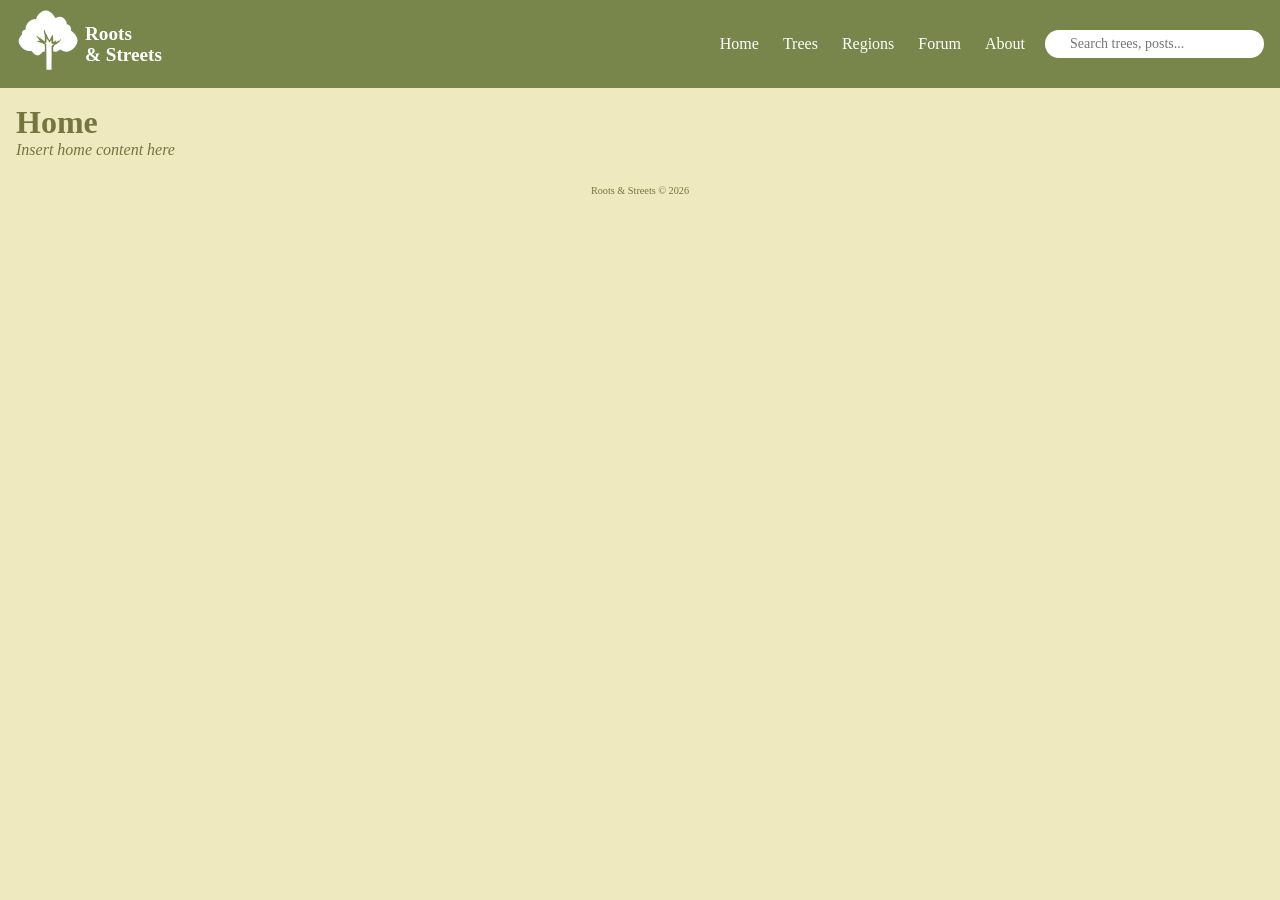
<file: home/index.html>
<!DOCTYPE html>
<html lang="en">
<head>
<meta charset="UTF-8">
<meta name="viewport" content="width=device-width, initial-scale=1">
	<title>Roots & Streets</title>
	<link rel="icon" type="image/png" sizes="32x32" href="../assets/logo_32x32.png">
	<link rel="icon" type="image/png" sizes="16x16" href="../assets/logo_16x16.png">
	
	<link href="https://cdn.jsdelivr.net/npm/bootstrap-icons/font/bootstrap-icons.css" rel="stylesheet">
	<link rel="stylesheet" href="../includes/styles.css">
</head>
<body>

<!-- Header placeholder -->
<div id="header-placeholder"></div>

<div class="content-container">
	<h1>Home</h1>
	<p style='font-style: italic;'>Insert home content here</p>
</div>

<script src="../includes/script.js"></script>

<footer>Roots & Streets © 2026</footer>
</body>
</html>
</file>
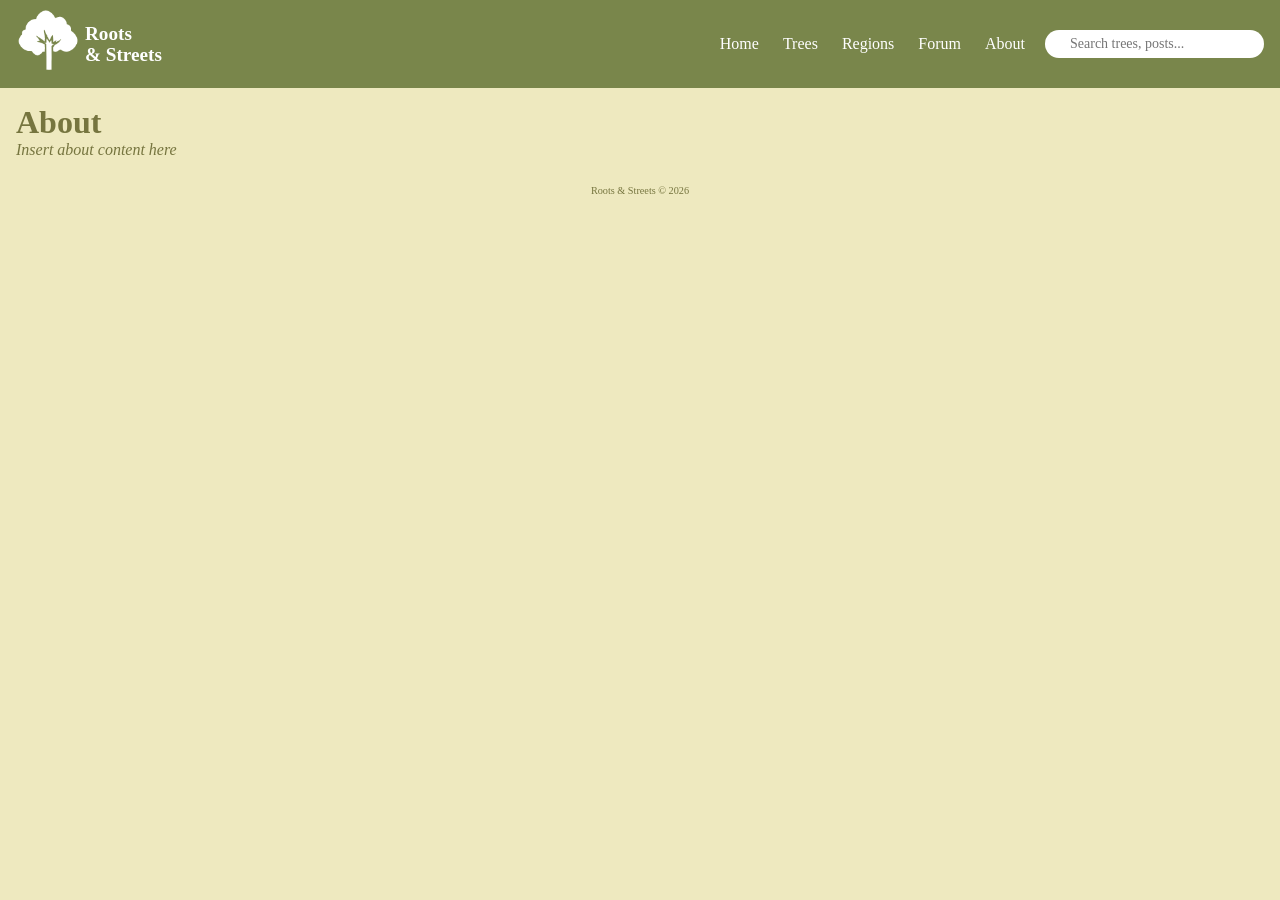
<file: about/about.html>
<!DOCTYPE html>
<html lang="en">
<head>
    <meta charset="UTF-8">
    <meta name="viewport" content="width=device-width, initial-scale=1.0">
    <title>About - Roots & Streets</title>
    <link rel="icon" type="image/png" sizes="32x32" href="../assets/logo_32x32.png">
	<link rel="icon" type="image/png" sizes="16x16" href="../assets/logo_16x16.png">
	
	<link href="https://cdn.jsdelivr.net/npm/bootstrap-icons/font/bootstrap-icons.css" rel="stylesheet">
	<link rel="stylesheet" href="../includes/styles.css">
</head>
<body>

<!-- Header placeholder -->
<div id="header-placeholder"></div>

<div class="content-container">
	<h1>About</h1>
	<p style='font-style: italic;'>Insert about content here</p>
</div>

<script src="../includes/script.js"></script>

<footer>Roots & Streets © 2026</footer>
</body>
</html>
</file>
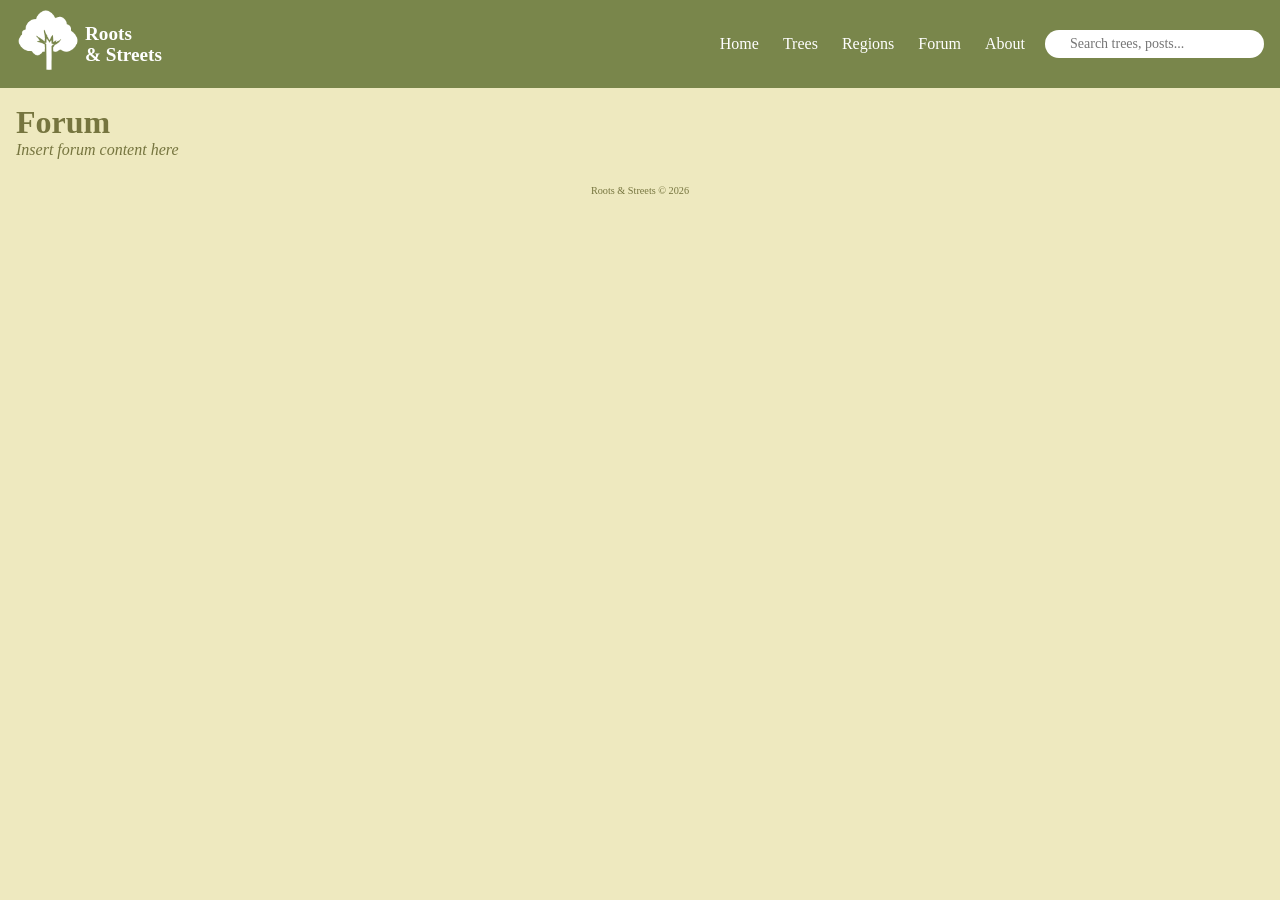
<file: forum/forum.html>
<!DOCTYPE html>
<html lang="en">
<head>
    <meta charset="UTF-8">
    <meta name="viewport" content="width=device-width, initial-scale=1.0">
    <title>Forum - Roots & Streets</title>
    <link rel="icon" type="image/png" sizes="32x32" href="../assets/logo_32x32.png">
	<link rel="icon" type="image/png" sizes="16x16" href="../assets/logo_16x16.png">
	
	<link href="https://cdn.jsdelivr.net/npm/bootstrap-icons/font/bootstrap-icons.css" rel="stylesheet">
	<link rel="stylesheet" href="../includes/styles.css">
</head>
<body>

<!-- Header placeholder -->
<div id="header-placeholder"></div>

<div class="content-container">
	<h1>Forum</h1>
	<p style='font-style: italic;'>Insert forum content here</p>
</div>

<script src="../includes/script.js"></script>

<footer>Roots & Streets © 2026</footer>
</body>
</html>
</file>
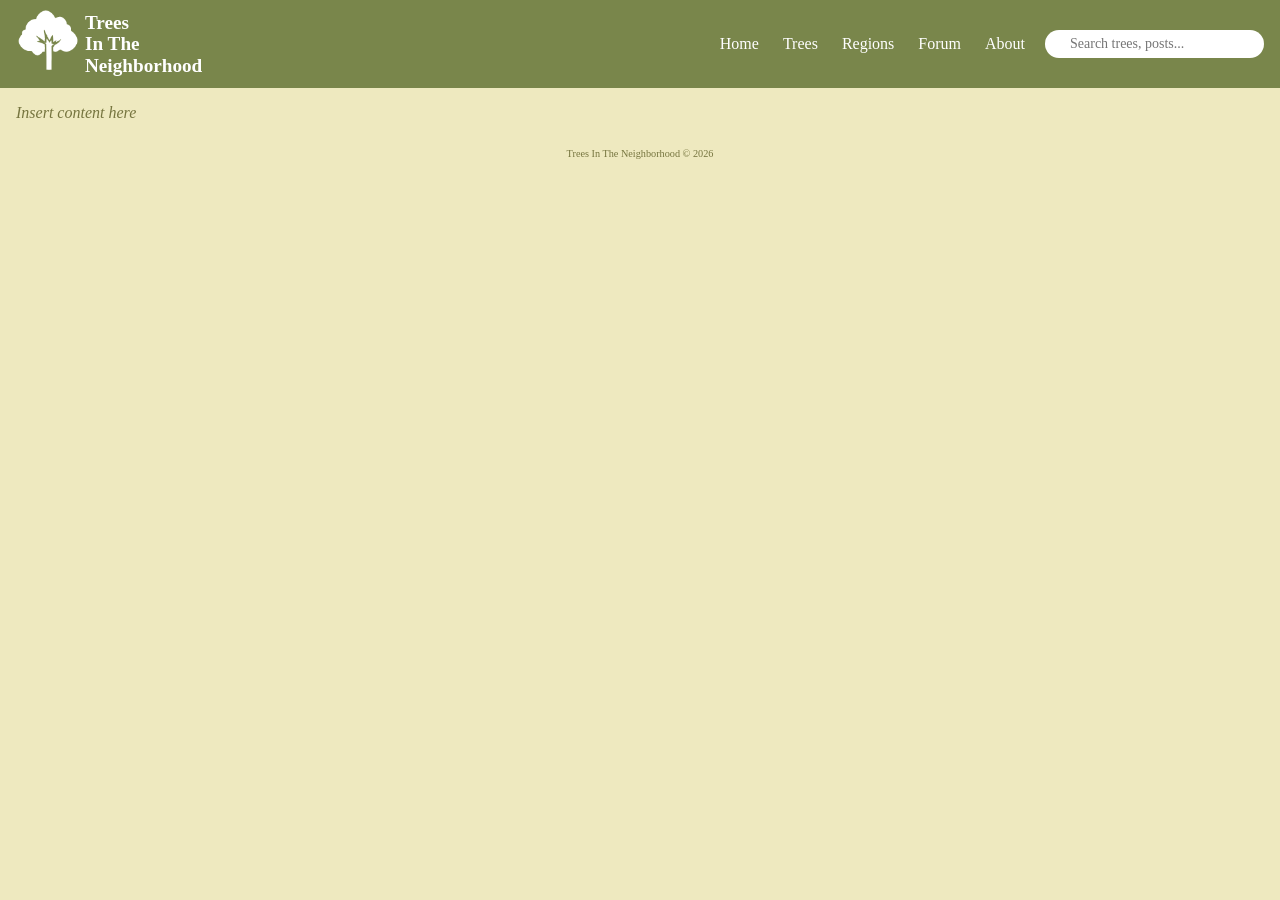
<file: home/home.html>
<!DOCTYPE html>
<html lang="en">
<head>
<meta charset="UTF-8">
<meta name="viewport" content="width=device-width, initial-scale=1">
	<title>Trees In The Neighborhood</title>
	<link rel="icon" type="image/png" sizes="32x32" href="../assets/logo_32x32.png">
	<link rel="icon" type="image/png" sizes="16x16" href="../assets/logo_16x16.png">
	
	<link href="https://cdn.jsdelivr.net/npm/bootstrap-icons/font/bootstrap-icons.css" rel="stylesheet">
	<link rel="stylesheet" href="../includes/styles.css">
</head>
<body>

<!-- DESKTOP HEADER -->

<header class="desktop-header">
	<div class="header-left">
	
		<h1 class='header-title'>
		
			<div class="logo">
			  <img src="../assets/logo.png" alt="Trees In The Neigborhood">
			</div>
			
			<div class="title-text">
				<span class='layer'>Trees</span>
				<span class='layer'>In The</span>	
				<span class='layer'>Neighborhood</span>
			</div>
		</h1>
	</div>
	
	<div class="header-right">
		<nav>
			<a href="#">Home</a>
			<a href="#">Trees</a>
			<a href="#">Regions</a>
			<a href="#">Forum</a>
			<a href="#">About</a>
		</nav>
		
		<div class="search-bar">
			<input type="text" placeholder="Search trees, posts..." >
		</div>
	</div>
</header>

<!-- MOBILE HEADER -->

<header class="mobile-header">
	<div class="header-left">
		<div id="mySidenav" class="sidenav">
			<a href="javascript:void(0)" class="closebtn" onclick="closeNav()">&times;</a>
			<div class='logo-nav'>
				<img src="../assets/logo.png" alt="Trees In The Neigborhood">
			</div>
			<a href="#">Home</a>
			<a href="#">Trees</a>
			<a href="#">Regions</a>
			<a href="#">Forum</a>
			<a href="#">About</a>
			<a href="#">Login</a>
			<a href="#">Register</a>
		</div>
		
		<div class='header-title'>	
			<span style='font-size: 30px; margin-right:5px;' onclick="openNav()"><i class="bi bi-list"></i></span>
			<div class="logo">
			  <img src="../assets/logo.png" alt="Trees In The Neigborhood">
			</div>
			
			<div class="title-text">
				<span class='layer'>Trees</span>
				<span class='layer'>In The</span>	
				<span class='layer'>Neighborhood</span>
			</div>
		</div>
	</div>
	
	<div class="header-right">
		<button class='search-icon'><i class="bi bi-search"></i></button>
	</div>
</header>

<div class="content-container">
	<span style='font-style: italic;'>Insert content here</span>
</div>

<script>
	function openNav() {
	  document.getElementById("mySidenav").style.width = "250px";
	}
	function closeNav() {
	  document.getElementById("mySidenav").style.width = "0";
	}
</script>

<footer>Trees In The Neighborhood © 2026</footer>
</body>
</html>
</file>
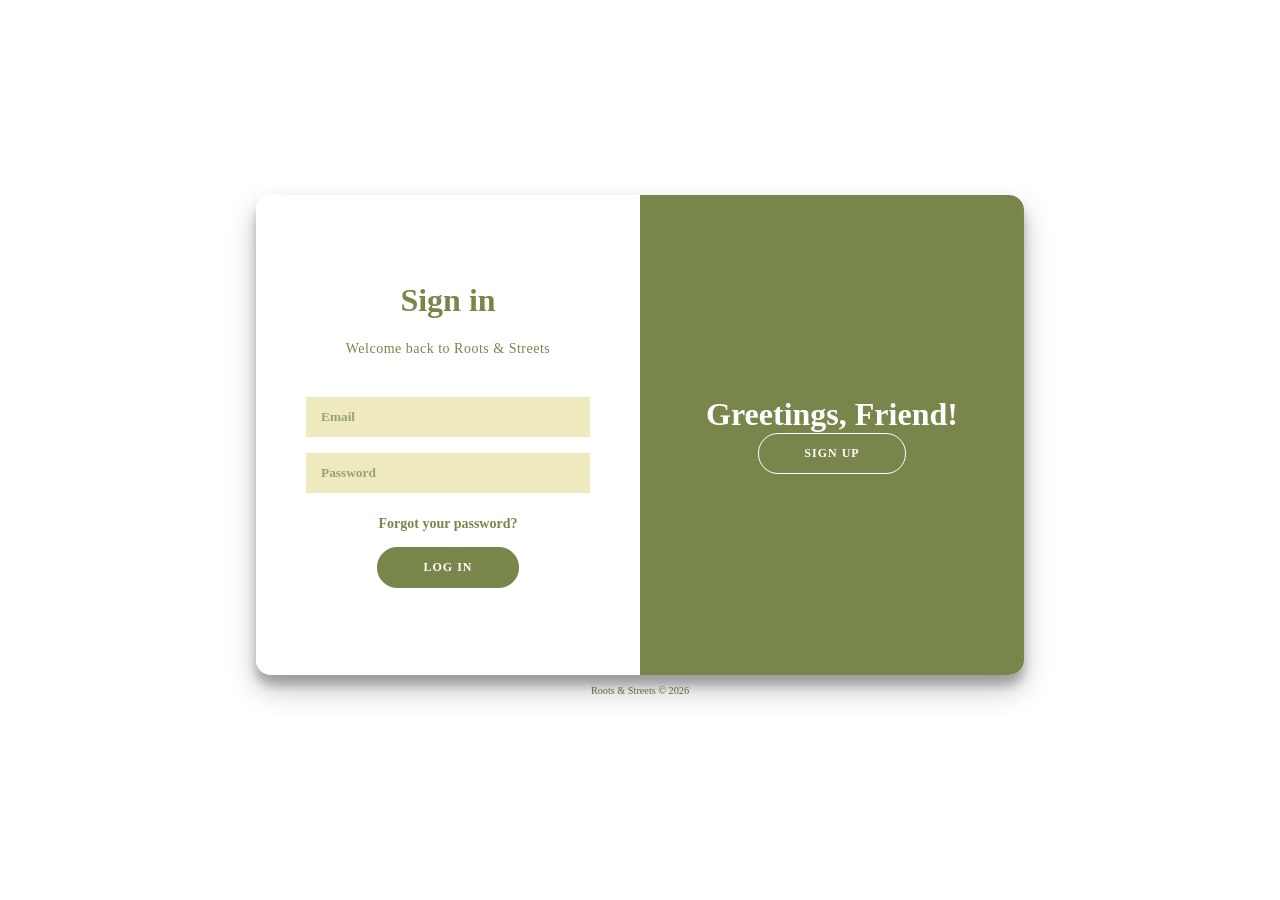
<file: home/login.html>
<!DOCTYPE html>
<html lang="en">
<head>
    <meta charset="UTF-8">
    <meta name="viewport" content="width=device-width, initial-scale=1">
    <title>Roots & Streets - Access</title>
    
    <link rel="icon" type="image/png" sizes="32x32" href="../assets/logo_32x32.png">
    <link rel="icon" type="image/png" sizes="16x16" href="../assets/logo_16x16.png">
    <link href="https://cdn.jsdelivr.net/npm/bootstrap-icons/font/bootstrap-icons.css" rel="stylesheet">
    
    <link rel="stylesheet" href="../includes/styles.css">
    
    <link rel="stylesheet" href="../includes/login.css">
</head>
<body>

    <div class="container" id="container">
        <div class="form-container sign-up-container">
            <form action="#">
                <h1>Create Account</h1>
                <p>Use your email for registration</p>
                <input type="text" placeholder="Name" />
                <input type="email" placeholder="Email" />
                <input type="password" placeholder="Password" />
                <button>Sign Up</button>
            </form>
        </div>

        <div class="form-container sign-in-container">
            <form action="#">
                <h1>Sign in</h1>
                <p>Welcome back to Roots & Streets</p>
                <input type="email" placeholder="Email" />
                <input type="password" placeholder="Password" />
                <a href="#">Forgot your password?</a>
                <button>Log In</button>
            </form>
        </div>

        <div class="overlay-container">
            <div class="overlay">
                <div class="overlay-panel overlay-left">
                    <h1>Welcome Back!</h1>
                    <!-- <p>Discover, Learn, & Explore</p> maya -->
                    <button class="ghost" id="signIn">Log In</button>
                </div>
                <div class="overlay-panel overlay-right">
                    <h1>Greetings, Friend!</h1>
                    <!-- <p>Start Your Adventure</p> u 2 -->
                    <button class="ghost" id="signUp">Sign Up</button>
                </div>
            </div>
        </div>
    </div>

    <footer>Roots & Streets © 2026</footer>

    <script src="../includes/script.js"></script>

    <script>
        const signUpButton = document.getElementById('signUp');
        const signInButton = document.getElementById('signIn');
        const container = document.getElementById('container');

        if(signUpButton && signInButton) {
            signUpButton.addEventListener('click', () => {
                container.classList.add("right-panel-active");
            });

            signInButton.addEventListener('click', () => {
                container.classList.remove("right-panel-active");
            });
        }
    </script>
</body>
</html>
</file>
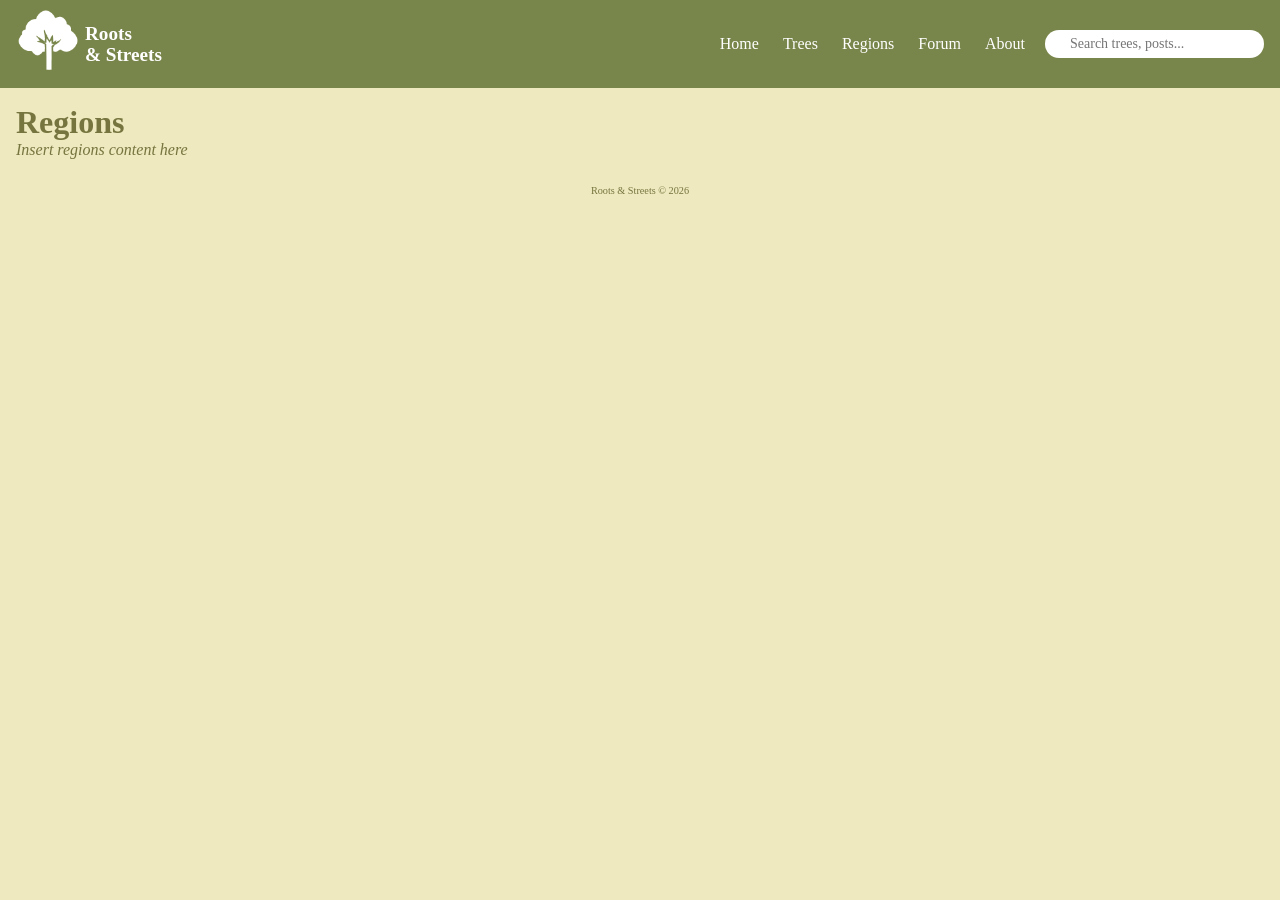
<file: regions/regions.html>
<!DOCTYPE html>
<html lang="en">
<head>
    <meta charset="UTF-8">
    <meta name="viewport" content="width=device-width, initial-scale=1.0">
    <title>Regions - Roots & Streets</title>
    <link rel="icon" type="image/png" sizes="32x32" href="../assets/logo_32x32.png">
	<link rel="icon" type="image/png" sizes="16x16" href="../assets/logo_16x16.png">
	
	<link href="https://cdn.jsdelivr.net/npm/bootstrap-icons/font/bootstrap-icons.css" rel="stylesheet">
	<link rel="stylesheet" href="../includes/styles.css">
</head>
<body>

<!-- Header placeholder -->
<div id="header-placeholder"></div>

<div class="content-container">
	<h1>Regions</h1>
	<p style='font-style: italic;'>Insert regions content here</p>
</div>

<script src="../includes/script.js"></script>

<footer>Roots & Streets © 2026</footer>
</body>
</html>
</file>
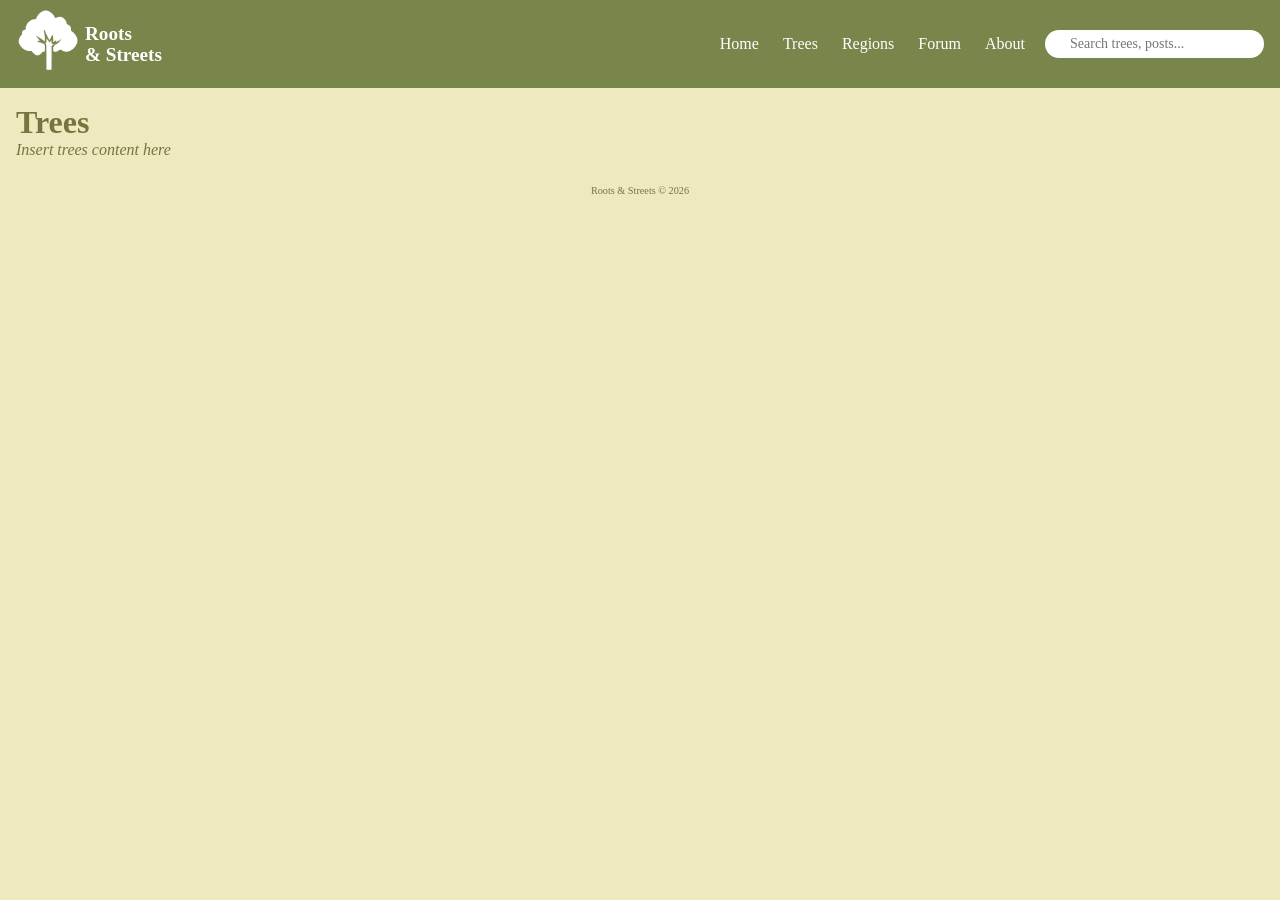
<file: trees/trees.html>
<!DOCTYPE html>
<html lang="en">
<head>
    <meta charset="UTF-8">
    <meta name="viewport" content="width=device-width, initial-scale=1.0">
    <title>Trees - Roots & Streets</title>
    <link rel="icon" type="image/png" sizes="32x32" href="../assets/logo_32x32.png">
	<link rel="icon" type="image/png" sizes="16x16" href="../assets/logo_16x16.png">
	
	<link href="https://cdn.jsdelivr.net/npm/bootstrap-icons/font/bootstrap-icons.css" rel="stylesheet">
	<link rel="stylesheet" href="../includes/styles.css">
</head>
<body>

<!-- Header placeholder -->
<div id="header-placeholder"></div>

<div class="content-container">
	<h1>Trees</h1>
	<p style='font-style: italic;'>Insert trees content here</p>
</div>

<script src="../includes/script.js"></script>

<footer>Roots & Streets © 2026</footer>
</body>
</html>
</file>
<file: includes/styles.css>
* {
	margin: 0;
	padding: 0;
	box-sizing: border-box;
	font-family: "Lucida Fax", "Lucida Bright", serif;
}

body {
	background: #EEE9BF;
	color: #76753f;	
}


/* HEADER STYLES */

	header {
		background: #79864B;
		color: #fff;
		padding: 8px 16px;
		display: flex;
		align-items: center;
		justify-content: space-between;
	}

	.logo img {
		width: 5vw;
		margin-right: 5px;
	}
	
	nav a {
		color: #fff;
		text-decoration: none;
		margin-left: 20px;
	}

	nav a:hover {
		text-decoration: underline;
	}
	
	.header-left {
	  display: flex;
	  align-items: center;
	}
	
	.header-right {
		display: flex;
		align-items: center;
		margin-left: auto;
	}

	.header-title {
	  display: flex;
	  align-items: center;
	}
	
	.title-text {
	  display: flex;
	  flex-direction: column;
	  line-height: 1.1;
	}

	.layer {
		font-size: 1.5vw;
	}

	.search-bar {
		margin-left: 20px;
	}
	
	.search-bar input {
		width: 100%;
		max-width: 400px;
		padding: 6px 25px;
		border-radius: 20px;
		border: none;
		font-size: 14px;
	}
	
	.search-button{
		font-size: 5vw;
	}
	
	.search-icon{
		background: none;
		border: none;
		color: white;
		font-size: 5vw;
		display: flex;
		align-items: center;
		justify-content: center;
		padding: 4px 6px;
		border-radius: 50px;
	}
	
	.search-icon:focus {
	  background: #5f6742;
	}

	/* MOBILE SEARCH BAR */
	.header-search {
		display: none;
		flex: 1;
	}

	.header-search input {
		width: 100%;
		padding: 6px 12px;
		border-radius: 20px;
		border: none;
	}

	/* active state */
	.header-search.active {
		display: block;
	}

	.header-title.hidden {
		display: none;
	}

/* CONTENT STYLES */

	.content-container {
		padding: 16px;
	}

/* FOOTER STYLES */

	footer {
		text-align: center;
		font-size: 0.8vw;
		padding: 10px;
		color: #76753f;
	}
	
/* SIDE NAVIGATION */
	.sidenav {
	  height: 100%;
	  width: 0;
	  position: fixed;
	  z-index: 1;
	  top: 0;
	  left: 0;
	  background-color: #79864B;
	  overflow-x: hidden;
	  padding-top: 60px;
	  transition: 0.5s;
	}

	/* The navigation menu links */
	.sidenav a {
		padding: 8px 8px 8px 32px;
		text-decoration: none;
		font-size: 20px;
		color: white;
		display: block;
		transition: 0.3s;
	}

	.sidenav a:focus {
	  background: #5f6742;
	}

	/* Position and style the close button (top right corner) */
	.sidenav .closebtn {
		position: absolute;
		top: 0;
		right: 25px;
		font-size: 36px;
	}
	
	.closebtn:focus{
		background: #5f6742;
	}
	
	.logo-nav {
		display: flex;
		justify-content: center;
		padding: 10px;
	}
	
	.logo-nav img {
		width: 20vw;
	}

	@media screen and (max-height: 450px) {
	  .sidenav {padding-top: 15px;}
	  .sidenav a {font-size: 18px;}
	}
	
	/* Hide Mobile header on Desktop by default */
	.mobile-header { display: none; }

	/* Header for mobile devices*/
	@media (max-width: 767px) {
		.desktop-header { display: none; }
		.mobile-header { display: flex; }
		
		/* resizing for mobile */
		.logo img {width: 12vw;}
		.layer {font-size: 3vw;}
		footer{font-size: 3vw;}
	}
</file>
<file: includes/login.css>
:root {
    --brand-primary: #79864B;
    --brand-secondary: #EEE9BF;
    --white: #ffffff;
    --transition-speed: 0.6s;
}

/* PAGE SETUP */
* {
    box-sizing: border-box;
}
body {
    background-color: var(--white);
    font-family: "Lucida Fax", "Lucida Bright", serif;
    display: flex;
    justify-content: center;
    align-items: center;
    flex-direction: column;
    height: 100vh;
    margin: 0;
}
h1 {
    font-weight: bold;
    margin: 0;
    color: var(--brand-primary);
}
p {
    font-size: 14px;
    font-weight: 100;
    line-height: 20px;
    letter-spacing: 0.5px;
    margin: 20px 0 30px;
    color: var(--brand-primary);
}
span {
    font-size: 12px;
    color: var(--brand-primary);
}
a {
    color: var(--brand-primary);
    font-size: 14px;
    text-decoration: none;
    margin: 15px 0;
    font-weight: bold;
}
a:hover {
    text-decoration: underline;
}

button {
    border-radius: 20px;
    border: 1px solid var(--brand-primary);
    background-color: var(--brand-primary);
    color: var(--white);
    font-size: 12px;
    font-weight: bold;
    padding: 12px 45px;
    letter-spacing: 1px;
    text-transform: uppercase;
    transition: transform 80ms ease-in;
    cursor: pointer;
    font-family: "Lucida Fax", "Lucida Bright", serif;
}
button:active {
    transform: scale(0.95);
}
button:focus {
    outline: none;
}
button.ghost {
    background-color: transparent;
    border-color: var(--white);
    color: var(--white);
}

/* FORMS */
form {
    background-color: var(--white);
    display: flex;
    align-items: center;
    justify-content: center;
    flex-direction: column;
    padding: 0 50px;
    height: 100%;
    text-align: center;
}

input {
    background-color: var(--brand-secondary);
    border: none;
    padding: 12px 15px;
    margin: 8px 0;
    width: 100%;
    font-family: "Lucida Fax", "Lucida Bright", serif;
    color: var(--brand-primary);
    font-weight: bold;
}

input::placeholder {
    color: var(--brand-primary);
    opacity: 0.7;
}

.container {
    background-color: var(--white);
    border-radius: 15px;
    box-shadow: 0 14px 28px rgba(0,0,0,0.25), 
                0 10px 10px rgba(0,0,0,0.22);
    position: relative;
    overflow: hidden;
    width: 768px;
    max-width: 100%;
    min-height: 480px;
}
.form-container {
    position: absolute;
    top: 0;
    height: 100%;
    transition: all var(--transition-speed) ease-in-out;
}

.sign-in-container {
    left: 0;
    width: 50%;
    z-index: 2;
}
.container.right-panel-active .sign-in-container {
    transform: translateX(100%);
}
.sign-up-container {
    left: 0;
    width: 50%;
    opacity: 0;
    z-index: 1;
}
.container.right-panel-active .sign-up-container {
    transform: translateX(100%);
    opacity: 1;
    z-index: 5;
    animation: show var(--transition-speed);
}
@keyframes show {
    0%, 49.99% {
        opacity: 0;
        z-index: 1;
    }
    50%, 100% {
        opacity: 1;
        z-index: 5;
    }
}

.overlay-container {
    position: absolute;
    top: 0;
    left: 50%;
    width: 50%;
    height: 100%;
    overflow: hidden;
    transition: transform var(--transition-speed) ease-in-out;
    z-index: 100;
}
.container.right-panel-active .overlay-container {
    transform: translateX(-100%);
}
.overlay {
    background: var(--brand-primary);
    background-repeat: no-repeat;
    background-size: cover;
    background-position: 0 0;
    color: var(--white);
    position: relative;
    left: -100%;
    height: 100%;
    width: 200%;
    transform: translateX(0);
    transition: transform var(--transition-speed) ease-in-out;
}
.container.right-panel-active .overlay {
    transform: translateX(50%);
}
.overlay-panel {
    position: absolute;
    display: flex;
    align-items: center;
    justify-content: center;
    flex-direction: column;
    padding: 0 40px;
    text-align: center;
    top: 0;
    height: 100%;
    width: 50%;
    transform: translateX(0);
    transition: transform var(--transition-speed) ease-in-out;
}
.overlay-panel h1, .overlay-panel p {
    color: var(--white);
}
.overlay-left {
    transform: translateX(-20%);
}
.container.right-panel-active .overlay-left {
    transform: translateX(0);
}
.overlay-right {
    right: 0;
    transform: translateX(0);
}
.container.right-panel-active .overlay-right {
    transform: translateX(20%);
}
</file>
